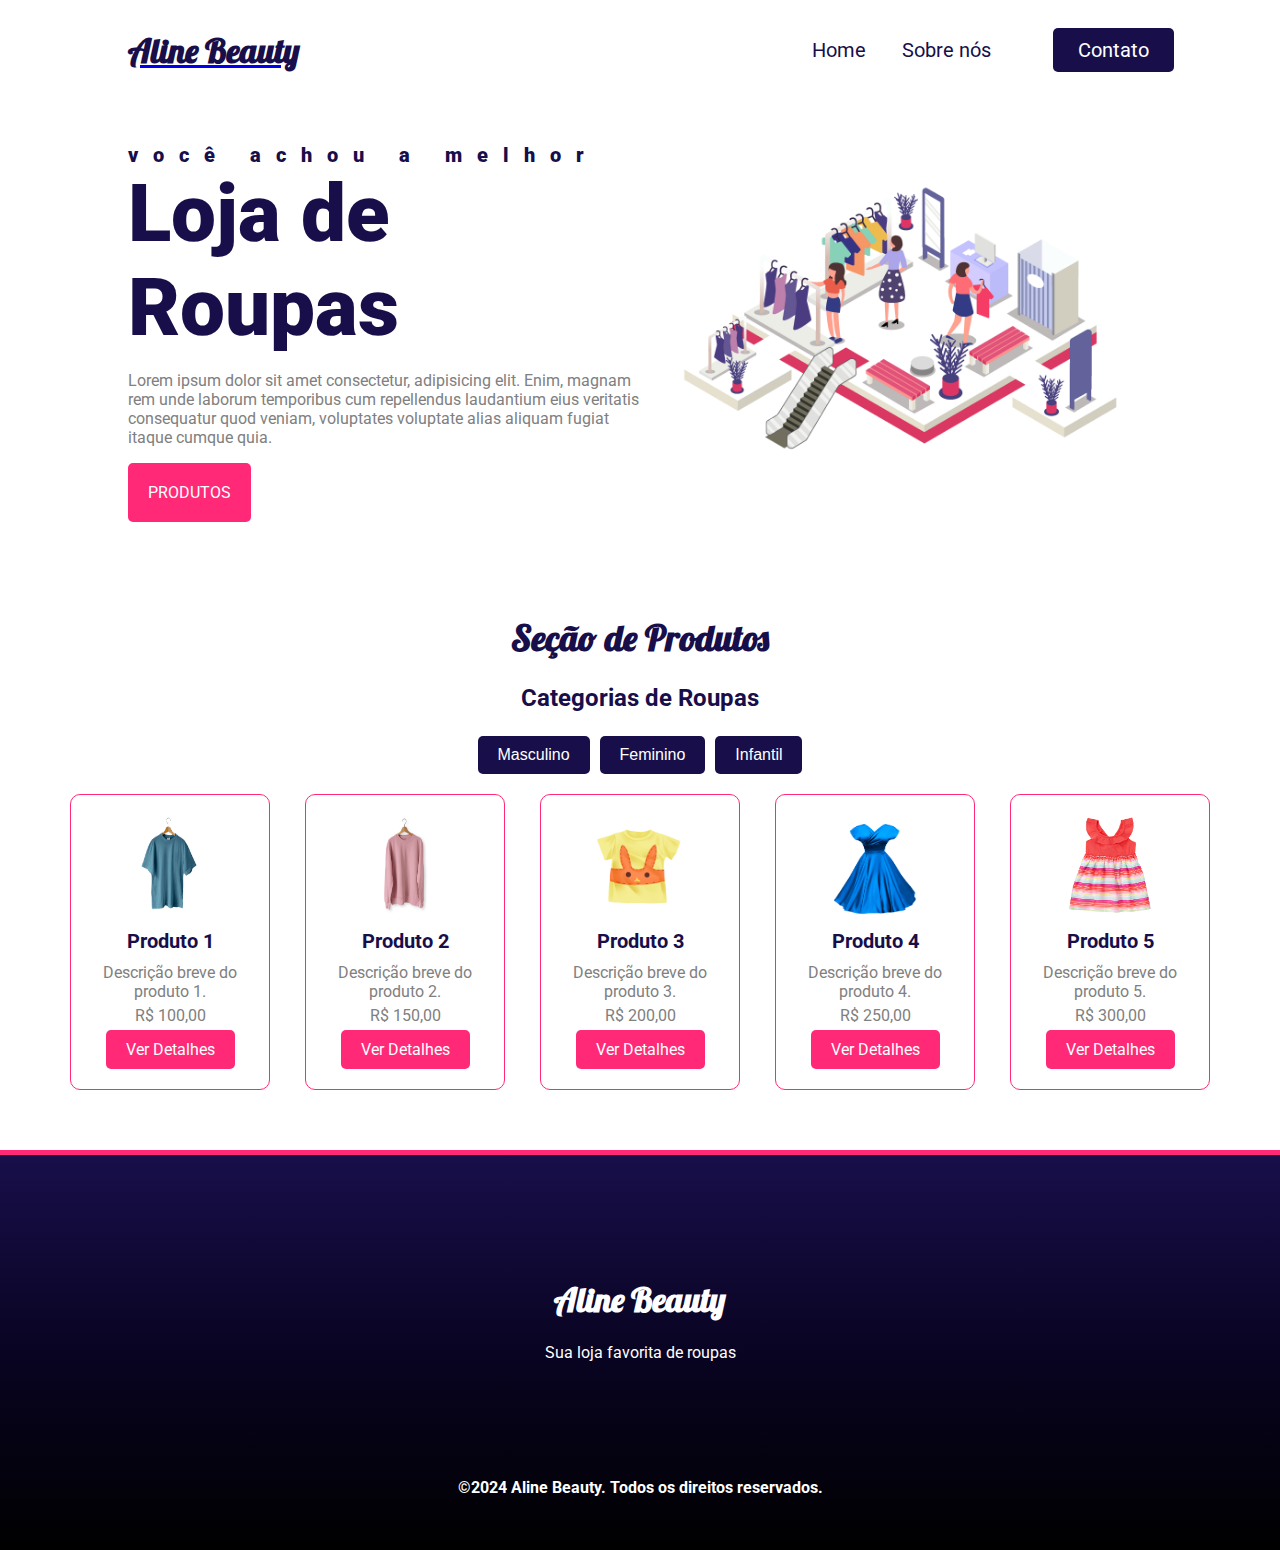
<file: aline-beauty/index.html>
<!DOCTYPE html>
<html lang="pt-br">

<head>
    <meta charset="UTF-8">
    <meta http-equiv="X-UA-Compatible" content="IE=edge">
    <meta name="viewport" content="width=device-width, initial-scale=1.0">
    <link rel="stylesheet" href="css/estilo.css">
    <link rel="stylesheet" href="css/responsivo.css">
    <link rel="stylesheet" href="css/produtos.css">
    <title>Aline Beauty</title>
</head>

<body>
    <!-- NAV -->
    <nav class="navbar">
        <div class="logo">
            <a href="index.html"><h1>Aline Beauty</h1></a>
        </div>
        <div class="menu">
            <a href="index.html">Home</a>
            <a href="sobre.html">Sobre nós</a>
            <a id="botao" href="contato.html">Contato</a>
        </div>
    </nav>

    <!-- HEADER -->

    <header class="header">
        <div class="headline">
            <h2 style="letter-spacing: 15px;">você achou a melhor</h2>
            <h2 style="font-size:80px">Loja de Roupas</h2>
            <p>Lorem ipsum dolor sit amet consectetur, adipisicing elit. Enim, magnam rem unde laborum temporibus cum
                repellendus laudantium eius veritatis consequatur quod veniam, voluptates voluptate alias aliquam fugiat
                itaque cumque quia.</p>
            <a href="index.html" class="contact-btn">Produtos</a>
        </div>
        <div class="img-headline">
            <img style="max-width: 90%;" src="img/banner2.png">
        </div>
    </header>
     <!-- Seção de Produtos -->
     <section class="produtos">
        <h2>Seção de Produtos</h2>
        <div class="categorias">
            <h3>Categorias de Roupas</h3>
            <div class="categoria-buttons">
                <button class="categoria-btn" onclick="filterProducts('masculino')">Masculino</button>
                <button class="categoria-btn" onclick="filterProducts('feminino')">Feminino</button>
                <button class="categoria-btn" onclick="filterProducts('infantil')">Infantil</button>
            </div>
        </div>
        <div class="lista-produtos">
            <div class="produto-card masculino">
                <img src="img/blue-t-shirt.jpg" alt="Produto 1">
                <h4>Produto 1</h4>
                <p>Descrição breve do produto 1.</p>
                <p>R$ 100,00</p>
                <a href="produto1.html" class="ver-detalhes">Ver Detalhes</a>
            </div>
            <div class="produto-card feminino">
                <img src="img/pink-sweater-front.jpg" alt="Produto 2">
                <h4>Produto 2</h4>
                <p>Descrição breve do produto 2.</p>
                <p>R$ 150,00</p>
                <a href="produto2.html" class="ver-detalhes">Ver Detalhes</a>
            </div>
            <div class="produto-card infantil">
                <img src="img/infantil1.png" alt="Produto 3" width="100px" height="50px">
                <h4>Produto 3</h4>
                <p>Descrição breve do produto 3.</p>
                <p>R$ 200,00</p>
                <a href="produto3.html" class="ver-detalhes">Ver Detalhes</a>
            </div>
            <div class="produto-card feminino">
                <img src="img/vestido.png" alt="Produto 4">
                <h4>Produto 4</h4>
                <p>Descrição breve do produto 4.</p>
                <p>R$ 250,00</p>
                <a href="produto4.html" class="ver-detalhes">Ver Detalhes</a>
            </div>
            <div class="produto-card feminino">
                <img src="img/vestido2.png" alt="Produto 5">
                <h4>Produto 5</h4>
                <p>Descrição breve do produto 5.</p>
                <p>R$ 300,00</p>
                <a href=produto5.html class="ver-detalhes">Ver Detalhes</a>
            </div>
        </div>
    </section>
    <footer>
        <div class="logo-rodape">
            <h1 class="agencia">Aline Beauty</h1>
            <p style="color:white">Sua loja favorita de roupas</p>
        </div>
        <b style="color:white;">©2024 Aline Beauty. Todos os direitos reservados.</b>
    </footer>
    <script>
        let lastCategory = '';

        function filterProducts(category) {
            const products = document.querySelectorAll('.produto-card');
            
            if (lastCategory === category) {
                products.forEach(product => {
                    product.style.display = 'block';
                });
                lastCategory = '';
            } else {
                products.forEach(product => {
                    if (product.classList.contains(category)) {
                        product.style.display = 'block';
                    } else {
                        product.style.display = 'none';
                    }
                });
                lastCategory = category;
            }
        }
    </script>
</body>

</html>
</file>
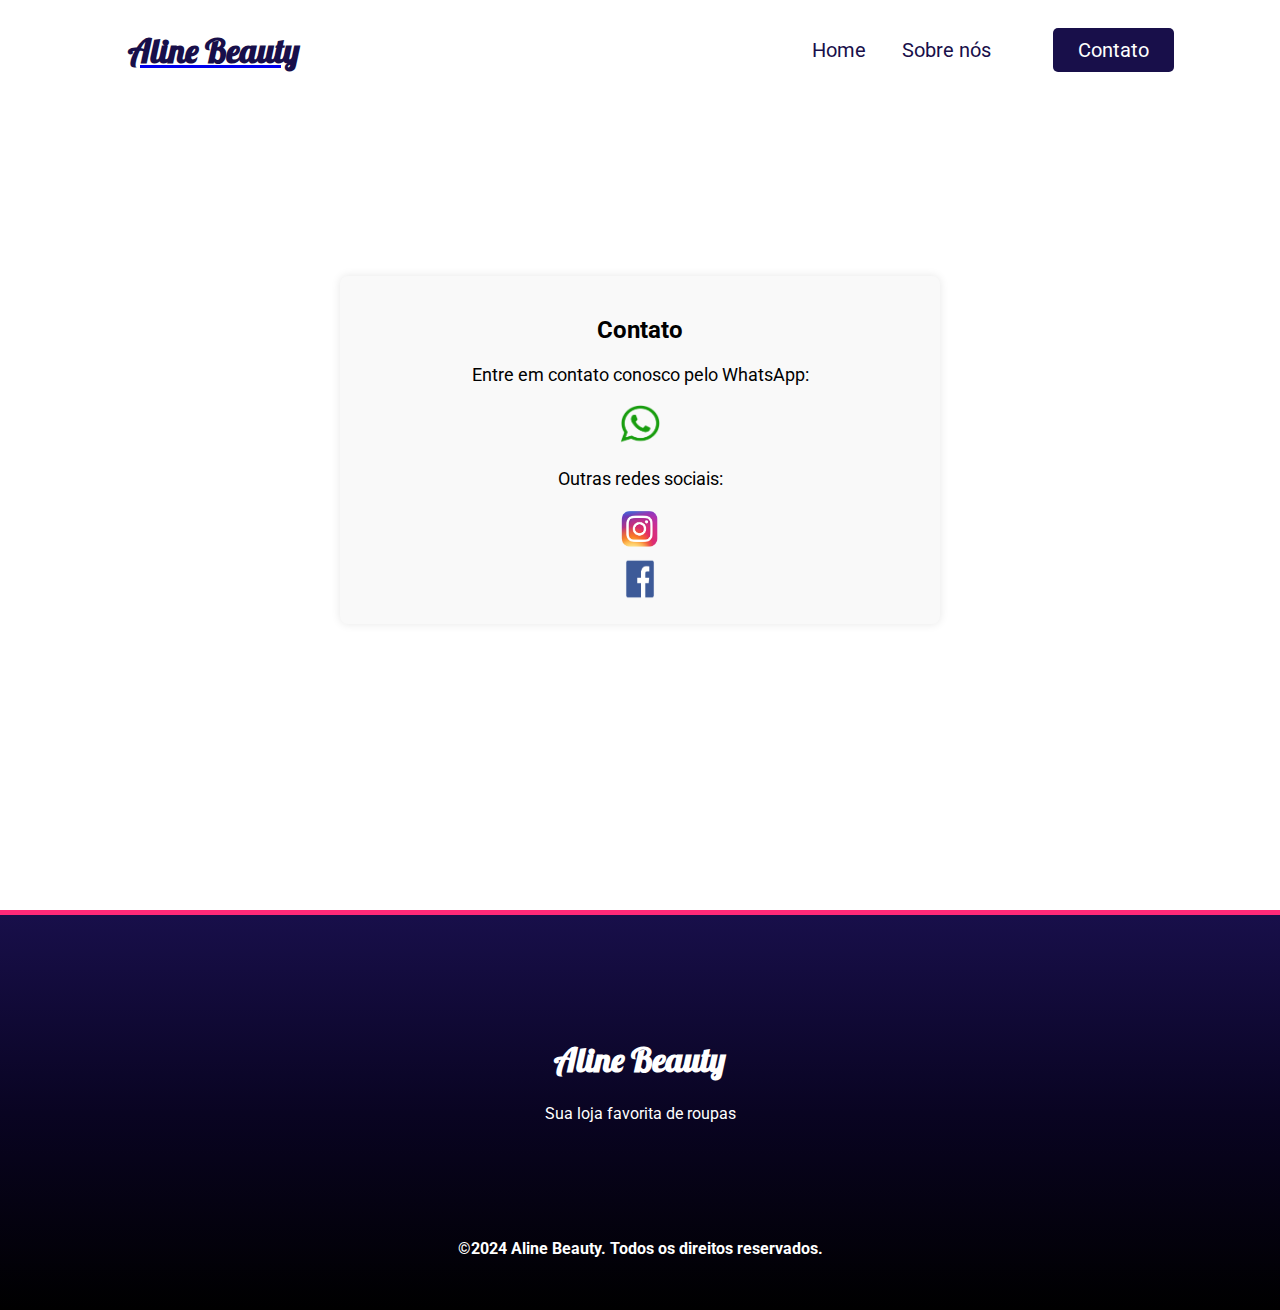
<file: aline-beauty/contato.html>
<!DOCTYPE html>
<html lang="pt-br">

<head>
    <meta charset="UTF-8">
    <meta http-equiv="X-UA-Compatible" content="IE=edge">
    <meta name="viewport" content="width=device-width, initial-scale=1.0">
    <meta name="description" content="Um site de exemplo do modulo de CSS">
    <meta name="keywords" content="Agencia Digital, CSS, HTML">
    <link rel="stylesheet" href="css/estilo.css">
    <link rel="stylesheet" href="css/responsivo.css">
    <link rel="stylesheet" href="css/contato.css">
    <title>Aline Beautys</title>
</head>

<body>
    <!-- NAV -->
    <nav class="navbar">
        <div class="logo">
            <a href="index.html"><h1>Aline Beauty</h1></a>
        </div>
        <div class="menu">
            <a href="index.html">Home</a>
            <a href="sobre.html">Sobre nós</a>
            <a id="botao" href="contato.html">Contato</a>
        </div>
    </nav>

    <main class="contato-container">
        <div class="contato">
            <h2>Contato</h2>
            <p>Entre em contato conosco pelo WhatsApp:</p>
            <a href="https://wa.me/000000000" >
                <img src="img/whats.png" alt="Link para WhatsApp" class="social-icon">
            </a>
            <br>
            <p>Outras redes sociais:</p>
            <a href="https://www.instagram.com/alinebeautyudia/" >
                <img src="img/instagram.png" alt="Link para Instagram" class="social-icon">
            </a>
            <br>
            <a href="https://www.facebook.com/alinebeautyudia"> 
                <img src="img/facebook.png" alt="Link para Facebook" class="social-icon">
            </a>
        </div>
    </main>

    
    <footer>
        <div class="logo-rodape">
            <h1 class="agencia">Aline Beauty</h1>
            <p style="color:white">Sua loja favorita de roupas</p>
        </div>
        <b style="color:white;">©2024 Aline Beauty. Todos os direitos reservados.</b>
    </footer>
    
</body>

</html>
</file>
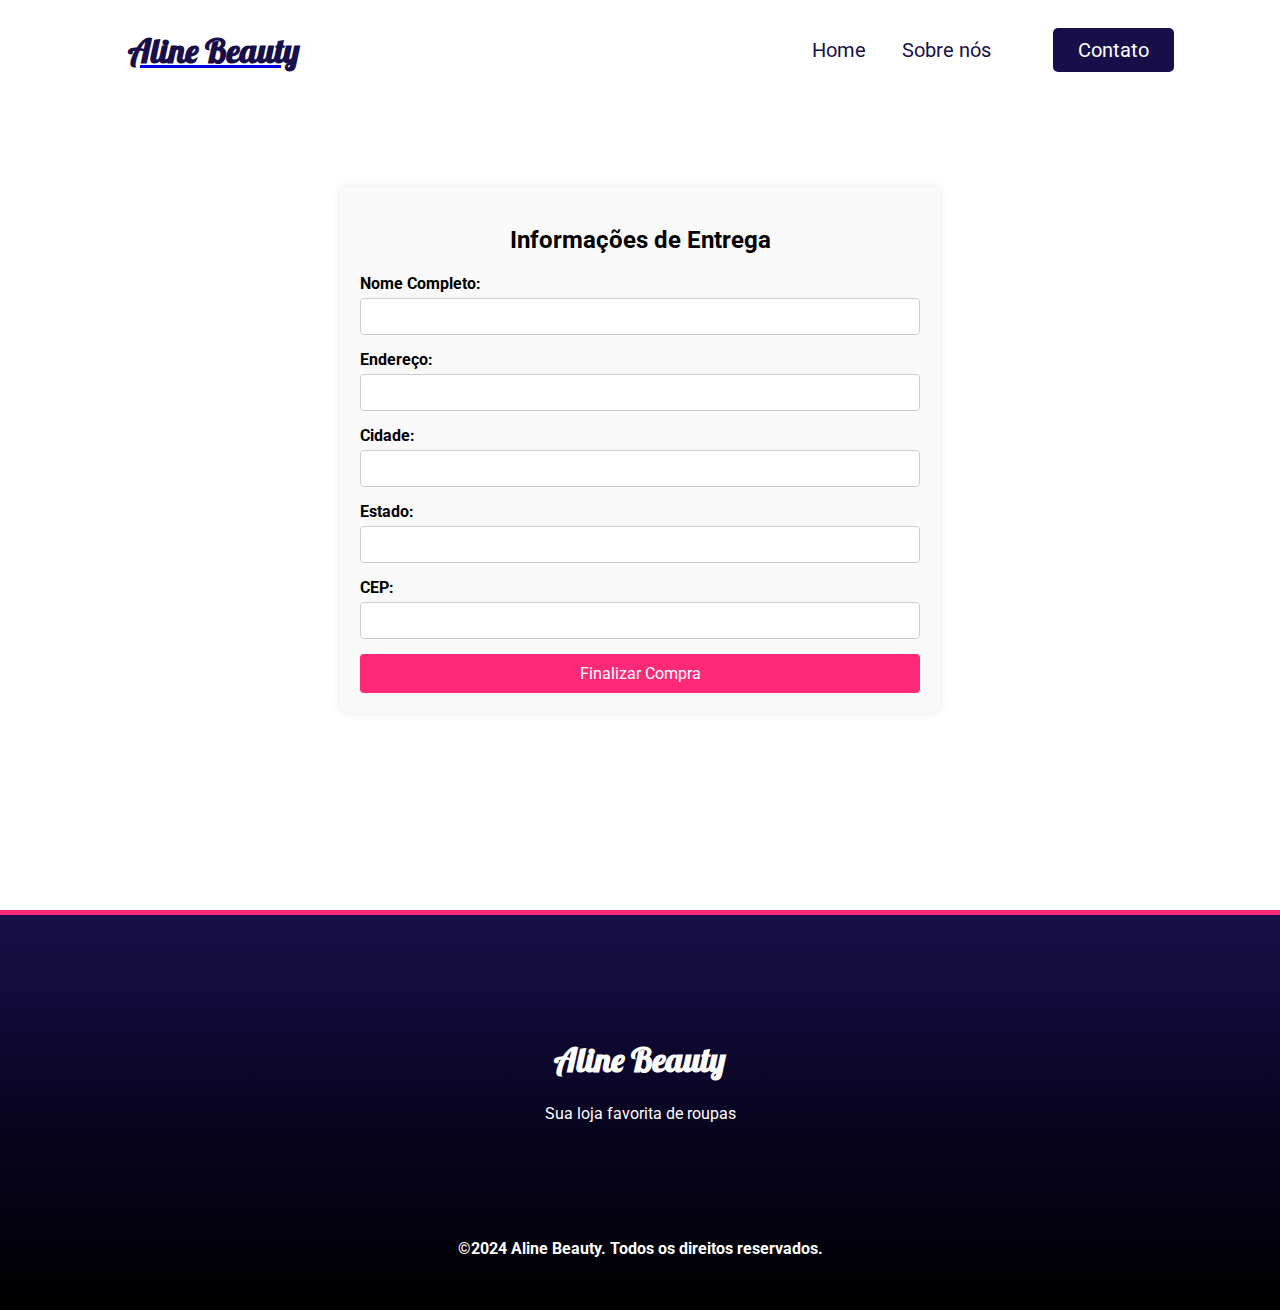
<file: aline-beauty/envio.html>
<!DOCTYPE html>
<html lang="pt-br">

<head>
    <meta charset="UTF-8">
    <meta http-equiv="X-UA-Compatible" content="IE=edge">
    <meta name="viewport" content="width=device-width, initial-scale=1.0">
    <meta name="description" content="Um site de exemplo do modulo de CSS">
    <meta name="keywords" content="Agencia Digital, CSS, HTML">
    <link rel="stylesheet" href="css/estilo.css">
    <link rel="stylesheet" href="css/responsivo.css">
    <link rel="stylesheet" href="css/produtos.css">
    <link rel="stylesheet" href="css/envio.css">
    <title>Aline Beauty</title>
</head>

<body>
    <!-- NAV -->
    <nav class="navbar">
        <div class="logo">
            <a href="index.html"><h1>Aline Beauty</h1></a>
        </div>
        <div class="menu">
            <a href="index.html">Home</a>
            <a href="sobre.html">Sobre nós</a>
            <a id="botao" href="contato.html">Contato</a>
        </div>
    </nav>

    <main class="entrega-container">
        <div class="entrega">
            <h2>Informações de Entrega</h2>
            <form id="form-entrega">
                <label for="nome">Nome Completo:</label>
                <input type="text" id="nome" name="nome" required>

                <label for="endereco">Endereço:</label>
                <input type="text" id="endereco" name="endereco" required>

                <label for="cidade">Cidade:</label>
                <input type="text" id="cidade" name="cidade" required>

                <label for="estado">Estado:</label>
                <input type="text" id="estado" name="estado" required>

                <label for="cep">CEP:</label>
                <input type="text" id="cep" name="cep" required>

                <a href="index.html">Finalizar Compra</a>
            </form>
        </div>
    </main>
     
    <footer>
        <div class="logo-rodape">
            <h1 class="agencia">Aline Beauty</h1>
            <p style="color:white">Sua loja favorita de roupas</p>
        </div>
        <b style="color:white;">©2024 Aline Beauty. Todos os direitos reservados.</b>
    </footer>
    
</body>

</html>
</file>
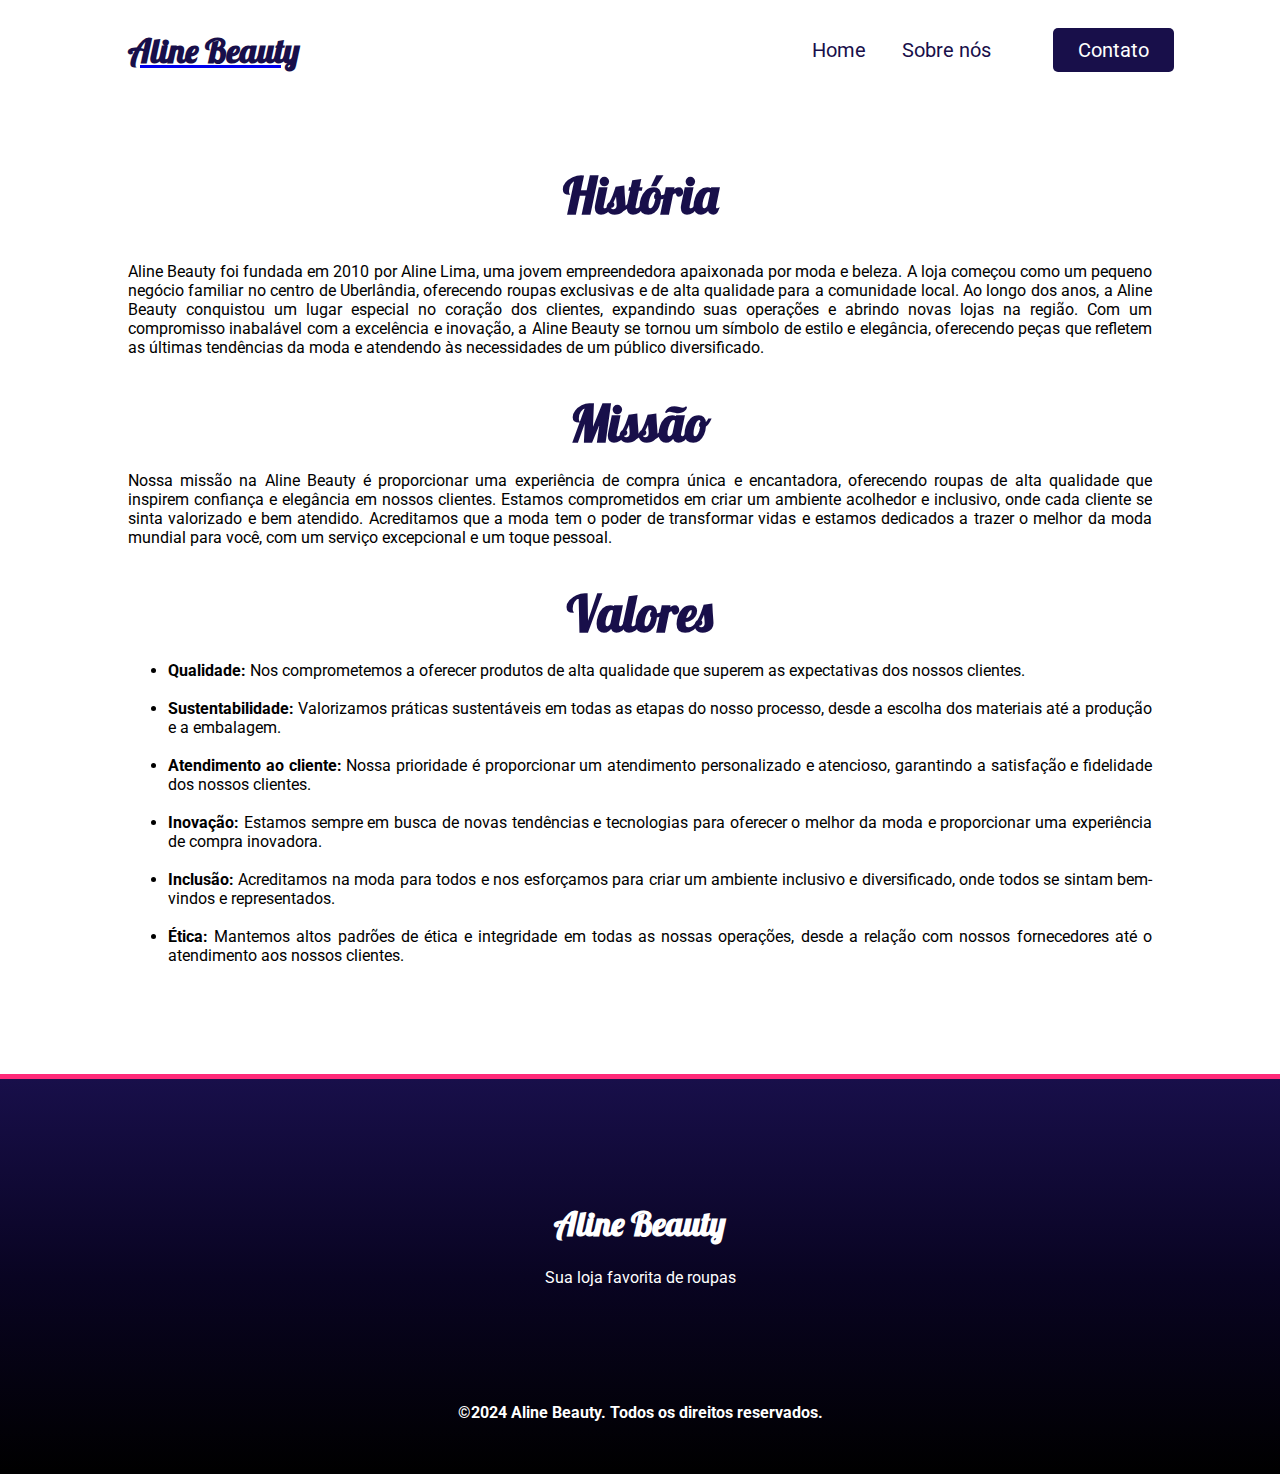
<file: aline-beauty/sobre.html>
<!DOCTYPE html>
<html lang="pt-br">
<head>
    <meta charset="UTF-8">
    <meta name="viewport" content="width=device-width, initial-scale=1.0">
    <meta name="keywords" content="Agencia Digital, CSS, HTML">
    <link rel="stylesheet" href="css/estilo.css">
    <link rel="stylesheet" href="css/responsivo.css">
    <title>Aline Beauty</title>
</head>
<body>
     <!-- NAV -->
     <nav class="navbar">
        <div class="logo">
            <a href="index.html"><h1>Aline Beauty</h1></a>
        </div>
        <div class="menu">
            <a href="index.html">Home</a>
            <a href="sobre.html">Sobre nós</a>
            <a id="botao" href="contato.html">Contato</a>
        </div>
    </nav>

    <section class="about">
        <h2>História</h2><br>
        <div class="historia">
            <p>Aline Beauty foi fundada em 2010 por Aline Lima, uma jovem empreendedora apaixonada por moda e beleza. 
            A loja começou como um pequeno negócio familiar no centro de Uberlândia, oferecendo roupas exclusivas e de alta qualidade para a comunidade local. 
            Ao longo dos anos, a Aline Beauty conquistou um lugar especial no coração dos clientes, expandindo suas operações e abrindo novas lojas na região. 
            Com um compromisso inabalável com a excelência e inovação, a Aline Beauty se tornou um símbolo de estilo e elegância, oferecendo peças que refletem as últimas tendências da moda e atendendo às necessidades de um público diversificado.
            </p>    
        </div>
        <br>
        <h2>Missão</h2>
        <div class="missao">
            <p>Nossa missão na Aline Beauty é proporcionar uma experiência de compra única e encantadora, oferecendo roupas de alta qualidade que inspirem confiança e elegância em nossos clientes. 
            Estamos comprometidos em criar um ambiente acolhedor e inclusivo, onde cada cliente se sinta valorizado e bem atendido. 
            Acreditamos que a moda tem o poder de transformar vidas e estamos dedicados a trazer o melhor da moda mundial para você, com um serviço excepcional e um toque pessoal.
            </p>
        </div>
        <br>
        <h2>Valores</h2>
        <div class="valores">
            <ul>
                <li><b>Qualidade: </b>Nos comprometemos a oferecer produtos de alta qualidade que superem as expectativas dos nossos clientes.</li>
                <br>
                <li><b>Sustentabilidade: </b>Valorizamos práticas sustentáveis em todas as etapas do nosso processo, desde a escolha dos materiais até a produção e a embalagem.</li>
                <br>
                <li><b>Atendimento ao cliente: </b>Nossa prioridade é proporcionar um atendimento personalizado e atencioso, garantindo a satisfação e fidelidade dos nossos clientes.</li>
                <br>
                <li><b>Inovação: </b>Estamos sempre em busca de novas tendências e tecnologias para oferecer o melhor da moda e proporcionar uma experiência de compra inovadora.</li>
                <br>
                <li><b>Inclusão: </b>Acreditamos na moda para todos e nos esforçamos para criar um ambiente inclusivo e diversificado, onde todos se sintam bem-vindos e representados.</li>
                <br>
                <li><b>Ética: </b>Mantemos altos padrões de ética e integridade em todas as nossas operações, desde a relação com nossos fornecedores até o atendimento aos nossos clientes.</li>
                <br>
            </ul>
        </div>

    </section>
    <footer>
        <div class="logo-rodape">
            <h1 class="agencia">Aline Beauty</h1>
            <p style="color:white">Sua loja favorita de roupas</p>
        </div>
        <b style="color:white;">©2024 Aline Beauty. Todos os direitos reservados.</b>
    </footer>
</body>
</html>
</file>
<file: aline-beauty/css/estilo.css>
@import url('https://fonts.googleapis.com/css2?family=Lobster&family=Roboto:ital,wght@0,100;0,300;0,400;0,500;0,700;0,900;1,100;1,300;1,400;1,500;1,700;1,900&display=swap');
*{
    box-sizing: border-box;
}

body{
    margin:0;
    font-family: 'Roboto', sans-serif;
}

.navbar{
    display: flex;
    flex-flow: row wrap;
    height: 100px;
    background: white;
    justify-content: center;
    align-items: center;
    position:fixed;
    width: 100%;
}

.logo{
    flex:20%;
    margin-left:10%;
    text-align: left;
}

.logo h1{
    font-family: 'Lobster', cursive;
    color:#180F4A;
    font-size:34px;
}

.menu{
    flex:70%;
    text-align:right;
    padding:20px;
}

.menu a{
    color:#180F4A;
    text-decoration: none;
    font-size:20px;
    padding:20px 16px; 
}

.menu a:hover{
    color:#FF2978;
    border-top:4px solid #180F4A;
}

#botao{
    background: #180F4A;
    padding: 10px 25px;
    color:white;
    border-radius:5px;
    margin-right:10%;
    margin-left:5%;
}

#botao:hover{
    border:none;
    background: #FF2978;
}

.header{
    display: flex;
    flex-flow:row wrap;
    justify-content: center;
    align-items: center;
    background: white;
    padding-top:100px;
}

.headline{
    margin-left:10%;
    flex:40%;
}

.headline h2{
    font-weight: 900;
    font-size:20px;
    color:#180F4A;
    padding:0;
    margin:0;
}

.headline p{
    color:gray;
    text-align:left;
}

.contact-btn{
    display: inline-block;
    background: #FF2978;
    padding:20px;
    color:white;
    text-transform: uppercase;
    border-radius:5px;
    text-decoration: none;
}

.contact-btn:hover{
    background:#180F4A;
}

.img-headline{
    margin-right:10%;
    flex:40%;
    text-align:center;
}

section{
    display: inline-block;
    margin-left:5%;
    margin-right:5%;
    padding:5%;
    text-align: center;
    
}

section h2{
    width:100%;
    font-size:50px;
    margin:0;
    font-family: 'Lobster', cursive;
    font-weight: bold;
    color:#180F4A;
}

.servicos{
    display: inline-block;
    margin-top:5%;
}

.card{
    display: inline-block;
    width: 30%;
    padding:20px;
    margin:1%;
    border:1px solid #FF2978;
    border-radius:10px;
    cursor:pointer;
}

.texto-oculto{
    display: none;
}

.card:hover{
    background: #FF2978;
    color:white;
    padding:40px;
}

.card:hover img{
    display: none;
}

.card:hover .card-text{
    display:none;
}

.card:hover .texto-oculto{
    display:block;
}

footer{
    margin-top:10px;
    height: 400px;
    background-image:linear-gradient(180deg,#180F4A,#090422,black);
    text-align:center;
    border-top:5px solid #FF2978;
}

.logo-rodape{
    padding:100px;
}

.agencia{
    font-family: 'Lobster', cursive;
    color:white;
    font-size:34px;
}

.about{
    margin-top: 100px;
}
.about p{
    text-align: justify;
}

.about li{
    text-align: justify;
}

.produtos {
    text-align: center;
    margin-top: 150px;
    align-content: center;
    padding: 50px;
    width: 100%;
    margin: 0 auto;
}

.produtos h2 {
    font-family: 'Lobster', cursive;
    font-size: 36px;
    color: #180F4A;
}

.categorias {
    margin-bottom: 20px;
}

.categorias h3 {
    font-size: 24px;
    color: #180F4A;
}

.categoria-buttons {
    display: flex;
    justify-content: center;
    align-content: center;
    gap: 10px;
    margin-top: 10px;
}

.categoria-btn {
    background-color: #180F4A;
    color: white;
    padding: 10px 20px;
    border: none;
    border-radius: 5px;
    cursor: pointer;
    font-size: 16px;
}

.categoria-btn:hover {
    background-color: #FF2978;
}
</file>
<file: aline-beauty/css/responsivo.css>
@media screen and (max-width:1005px){
    .navbar{
        position: relative;
    }
    .menu{
        display: none;
    }
    .logo{
        margin:0;
        text-align:center;
    }
    .header{
        padding-top:50px;
    }
    .headline{
        flex:100%;
        margin:5%;
        text-align:center;
    }
    .headline p{
        text-align:center;
    }
    .img-headline{
        flex:100%;
        margin:5%;
        text-align:center;
    }

    .card{
        width:100%;
    }

    .whats{
        display: none;
    }

}
</file>
<file: aline-beauty/css/produtos.css>
.lista-produtos {
    display: flex;
    flex-wrap: wrap;
    justify-content: center;
    gap: 35px;
}

.produto-card {
    background-color: white;
    border: 1px solid #FF2978;
    border-radius: 10px;
    padding: 20px;
    width: 200px;
    text-align: center;
}

.produto-card img {
    width: 100px;
    height: 100px;
    border-radius: 10px;
}

.produto-card h4 {
    font-size: 20px;
    color: #180F4A;
    margin: 10px 0;
}

.produto-card p {
    color: gray;
    margin: 5px 0;
}

.ver-detalhes {
    display: inline-block;
    background-color: #FF2978;
    color: white;
    padding: 10px 20px;
    border-radius: 5px;
    text-decoration: none;
    text-align: center;
    font-size: 16px;
    transition: background-color 0.3s;
}
.ver-detalhes:hover {
    background-color: #180F4A;
}
</file>
<file: aline-beauty/css/contato.css>
*{
    box-sizing: border-box;
}

body{
    margin:0;
    font-family: 'Roboto', sans-serif;
}

.contato-container {
    display: flex;
    justify-content: center;
    align-items: center;
    padding: 20px;
    height: 100vh; 
    background-color: white; 
}

.contato {
    padding: 20px;
    max-width: 600px;
    width: 100%;
    background-color: #f9f9f9;
    border-radius: 8px;
    box-shadow: 0 0 10px rgba(0, 0, 0, 0.1);
    text-align: center; 
}

.contato h2 {
    margin-bottom: 20px;
}

.contato p {
    margin-bottom: 15px;
    font-size: 18px;
}

.social-icon {
    width: 40px;
    height: 40px;
    margin: 5px;
    vertical-align: middle; 
}

.contato a {
    color: #007BFF;
    text-decoration: none;
    font-weight: bold;
}

.contato a:hover {
    text-decoration: underline;
}
</file>
<file: aline-beauty/css/envio.css>
.entrega-container {
    display: flex;
    justify-content: center;
    align-items: center;
    padding: 20px;
    height: 100vh; /* altura total da viewport */
    background-color: white /* cor de fundo para a área de entrega */
}

.entrega {
    padding: 20px;
    max-width: 600px;
    width: 100%;
    background-color: #f9f9f9;
    border-radius: 8px;
    box-shadow: 0 0 10px rgba(0, 0, 0, 0.1);
}

.entrega h2 {
    text-align: center;
    margin-bottom: 20px;
}

.entrega form {
    display: flex;
    flex-direction: column;
}

.entrega label {
    margin-bottom: 5px;
    font-weight: bold;
}

.entrega input {
    margin-bottom: 15px;
    padding: 10px;
    border: 1px solid #ccc;
    border-radius: 4px;
}

.entrega a {
    padding: 10px 15px;
    background-color: #FF2978;
    color: white;
    border: none;
    border-radius: 4px;
    cursor: pointer;
    font-size: 16px;
    text-align: center;
    text-decoration: none;
}

.entrega a:hover {
    background-color: #180F4A;
}
</file>
